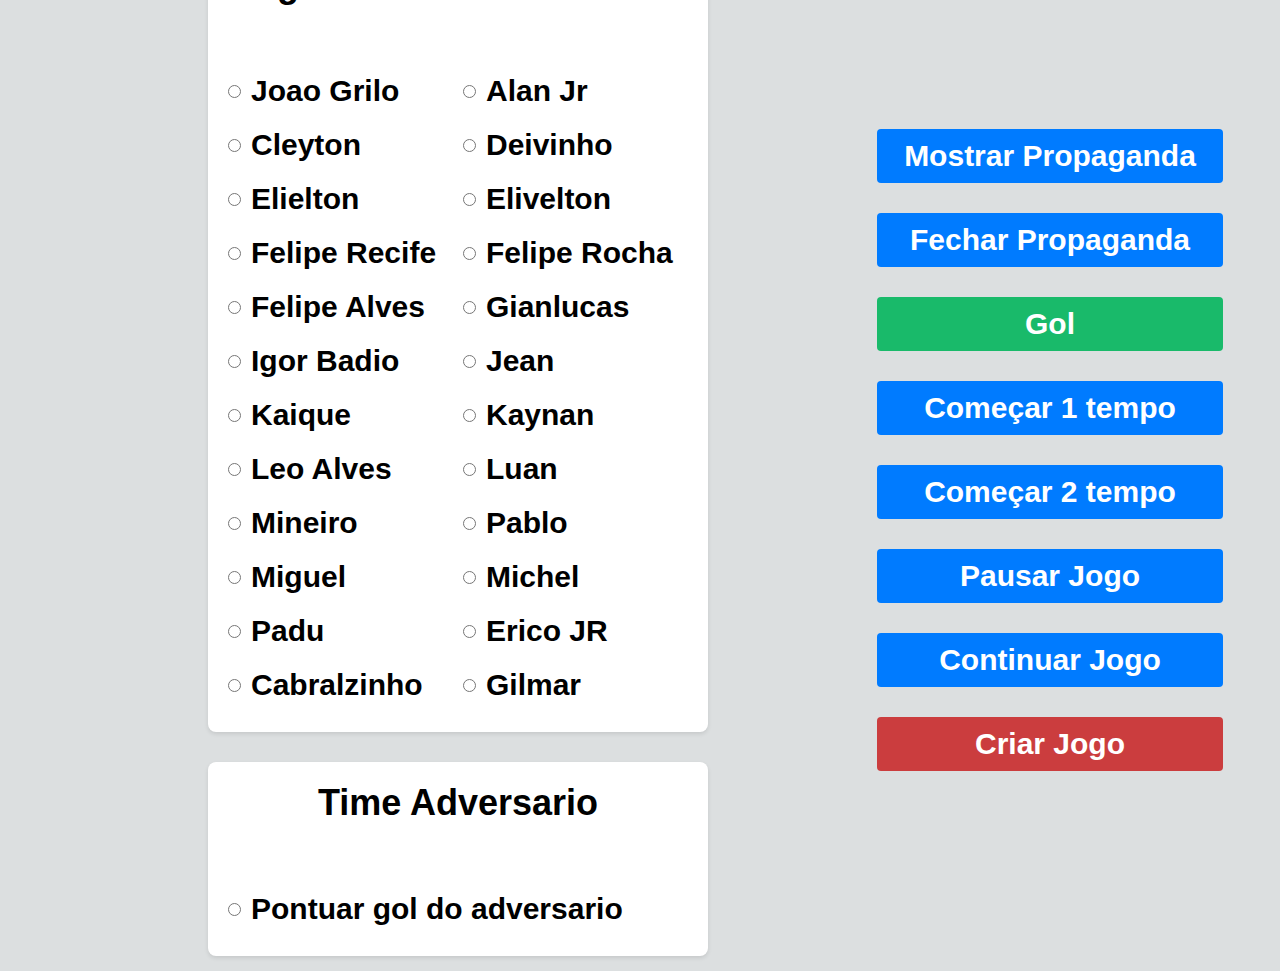
<file: config.html>
<!DOCTYPE html>
<html lang="pt-BR">
<head>
    <meta charset="UTF-8">
    <meta name="viewport" content="width=device-width, initial-scale=1.0">
    <title>Controle de Placar</title>
    <link rel="stylesheet" href="2.css">
    <style>
        * {
            font-size: 30px;
            font-weight: bold;
            box-sizing: border-box;
        }
        body {
            width: 100%;
            height: 100vh;
            margin: 10px;
            display: flex;
            flex-direction: column;
            align-items: center;
            justify-content: center;
            font-family: Arial, sans-serif;
            background-color:rgb(220, 223, 224);
        }
        .main-container {
            display: flex;
            width: 100%;
            height: 100%;
            justify-content: center;
            align-items: center;
        }
        .container {
            width: 70%;
            display: flex;
            flex-wrap: wrap;
            justify-content: center;
            align-items: center;
        }
        .team {
            width: 80%;
            max-width: 500px;
            margin: 15px;
        }
        .team h2 {
            text-align: center;
            height: 100px;
        }
        .players {
            display: flex;
            flex-wrap: wrap;
            justify-content: center;
            gap: 10px;
        }
        .players li {
            flex: 1 1 45%;
            list-style: none;
            display: flex;
            align-items: center;
            gap: 10px;
        }
        .buttons {
            display: flex;
            flex-direction: column;
            align-items: center;
            gap: 20px;
            margin-bottom: 20px;
            width: 30%;
            max-width: 400px;
        }
        #goal-button {
            background-color: rgba(5, 182, 93, 0.911);
            color: white;
        }
        .buttons button {
            width: 90%;
            padding: 10px;
        }
        .buttons button:last-child {
            background-color: rgba(197, 17, 17, 0.784);
            color: white;
        }
        .modal {
            display: none;
            position: fixed;
            z-index: 1;
            left: 0;
            top: 0;
            width: 100%;
            height: 100%;
            overflow: auto;
            background-color: rgba(0, 0, 0, 0.4);
        }
        .modal-content {
            background-color: #fefefe;
            padding: 20px;
            margin: 15% auto;
            border: 1px solid #888;
            width: 90%;
            max-width: 600px;
            display: flex;
            flex-direction: column;
            align-items: center;
        }
        .modal-header {
            width: 100%;
            text-align: center;
        }
        .close {
            color: #aaa;
            float: right;
            font-size: 28px;
            font-weight: bold;
        }
        .close:hover,
        .close:focus {
            color: black;
            text-decoration: none;
            cursor: pointer;
        }
        #newGameForm {
            display: flex;
            flex-direction: column;
            align-items: center;
            gap: 10px;
            width: 100%;
        }
        #newGameForm input {
            width: 100%;
            padding: 12px 20px;
            margin: 8px 0;
            display: inline-block;
            border: 1px solid #ccc;
            border-radius: 4px;
        }
        #newGameForm button {
            width: 100%;
            background-color: #4CAF50;
            color: white;
            padding: 14px 20px;
            margin: 8px 0;
            border: none;
            border-radius: 4px;
            cursor: pointer;
        }
    </style>
</head>
<body>
    <div class="main-container">
        <div class="container">
            <div class="team">
                <h2>Jogadores do Fluminense </h2>
                <ul id="flu-players" class="players">
                    <li><input type="radio" name="player" value="joao-grilo"> Joao Grilo</li>
                    <li><input type="radio" name="player" value="alan-jr"> Alan Jr</li>
                    <li><input type="radio" name="player" value="cleyton"> Cleyton</li>
                    <li><input type="radio" name="player" value="deivinho"> Deivinho</li>
                    <li><input type="radio" name="player" value="elielton"> Elielton</li>
                    <li><input type="radio" name="player" value="elivelton"> Elivelton</li>
                    <li><input type="radio" name="player" value="felipe-recife"> Felipe Recife</li>
                    <li><input type="radio" name="player" value="felipe-rocha"> Felipe Rocha</li>
                    <li><input type="radio" name="player" value="felipe-alves"> Felipe Alves</li>
                    <li><input type="radio" name="player" value="gianlucas"> Gianlucas</li>
                    <li><input type="radio" name="player" value="igor-badio"> Igor Badio</li>
                    <li><input type="radio" name="player" value="jean"> Jean</li>
                    <li><input type="radio" name="player" value="kaique"> Kaique</li>
                    <li><input type="radio" name="player" value="kaynan"> Kaynan</li>
                    <li><input type="radio" name="player" value="leo-alves"> Leo Alves</li>
                    <li><input type="radio" name="player" value="luan"> Luan</li>
                    <li><input type="radio" name="player" value="mineiro"> Mineiro</li>
                    <li><input type="radio" name="player" value="pablo"> Pablo</li>
                    <li><input type="radio" name="player" value="miguel"> Miguel</li>
                    <li><input type="radio" name="player" value="michel"> Michel</li>
                    <li><input type="radio" name="player" value="padu">Padu</li>
                    <li><input type="radio" name="player" value="erico-jr">Erico JR</li>
                    <li><input type="radio" name="player" value="cabralzinho">Cabralzinho</li>
                    <li><input type="radio" name="player" value="gilmar">Gilmar</li>
                </ul>
            </div>
            <div class="team">
                <h2 id="time2_nome">Time Adversario</h2>
                <ul id="time2" class="players">
                    <li><input type="radio" name="player" value="Gol do time adversário"> Pontuar gol do adversario</li>
                </ul>
            </div>
        </div>
        <div class="buttons">
            <button id="propaganda-button" onclick="mostrarPropaganda()">Mostrar Propaganda</button>
            <button onclick="fecharPropaganda()">Fechar Propaganda</button>
            <button id="goal-button" onclick="addGoal()">Gol</button>
            <button onclick="startFirstHalf()">Começar 1 tempo</button>
            <button onclick="startSecondHalf()">Começar 2 tempo</button>
            <button onclick="pauseGame()">Pausar Jogo</button>
            <button onclick="resumeGame()">Continuar Jogo</button>
            <button id="finalize-button" onclick="finalizeGame()">Criar Jogo</button>
        </div>
    </div>

    <div id="newGameModal" class="modal">
        <div class="modal-content">
            <div class="modal-header">
                <span class="close" onclick="closeModal()">&times;</span>
                <h2>Criar Novo Jogo</h2>
            </div>
            <form id="newGameForm">
                <label for="teamName">Nome do Time:</label>
                <input type="text" id="teamName" name="teamName" required>
                <label for="teamLogo">Logo do Time:</label>
                <input type="file" id="teamLogo" name="teamLogo" accept="image/*" required>
                <button type="button" onclick="createNewGame()">Criar Novo Jogo</button>
            </form>
        </div>
    </div>

    <script>
        function addGoal() {
            const selectedPlayer = document.querySelector('input[name="player"]:checked');
            if (selectedPlayer) {
                const playerName = selectedPlayer.value;
                const team = selectedPlayer.closest('ul').id === 'flu-players' ? 'flu' : 'time2';
                
                const goalData = {
                    team: team,
                    player: playerName
                };

                // Armazena os dados do gol no localStorage
                localStorage.setItem('goal', JSON.stringify(goalData));
                
                // Limpa a seleção do jogador
                selectedPlayer.checked = false;
            } else {
                alert('Selecione um jogador.');
            }
        }

        function resetGoal() {
            localStorage.setItem('goal', null);
        }

        function startFirstHalf() {
            localStorage.setItem('timerControl', 'startFirstHalf');
        }

        function startSecondHalf() {
            localStorage.setItem('timerControl', 'startSecondHalf');
        }

        function pauseGame() {
            localStorage.setItem('timerControl', 'pause');
        }

        function resumeGame() {
            localStorage.setItem('timerControl', 'resume');
        }

        function mostrarPropaganda() {
            if (!localStorage.getItem('propaganda')) {
                localStorage.setItem('propaganda', 'true');
            }
        }

        function fecharPropaganda() {
            localStorage.setItem('propagandaFechada', 'true');
        }

        function finalizeGame() {
            if (confirm('Tem certeza que deseja finalizar o jogo?')) {
                localStorage.clear();
                openModal();
            } 
        }

        function openModal() {
            document.getElementById('newGameModal').style.display = 'block';
        }

        function closeModal() {
            document.getElementById('newGameModal').style.display = 'none';
        }

        function createNewGame() {
            const teamName = document.getElementById('teamName').value;
            const teamLogo = document.getElementById('teamLogo').files[0];

            if (teamName && teamLogo) {
                const reader = new FileReader();
                reader.onload = function(e) {
                    const teamData = {
                        name: teamName,
                        logo: e.target.result
                    };

                    localStorage.setItem('teamData', JSON.stringify(teamData));
                    document.getElementById('time2_nome').textContent = teamName;
                    closeModal();
                    window.location.reload();
                };
                reader.readAsDataURL(teamLogo);
            } else {
                alert('Por favor, preencha todos os campos.');
            }
        }

        window.addEventListener('storage', (event) => {
            if (event.key === 'goal') {
                const goalData = JSON.parse(event.newValue);
                localStorage.removeItem('goal');
            } 

            if (event.key === 'propaganda' && event.newValue === 'true') {
                const propaganda = document.getElementById('propaganda');
                propaganda.style.display = 'block';
                const video = document.getElementById('propaganda-video');
                video.play();

                // Event listener para esconder a propaganda ao final do vídeo
                video.addEventListener('ended', function() {
                    propaganda.style.display = 'none';
                });

                // Limpa o localStorage após mostrar a propaganda
                localStorage.removeItem('propaganda');
            }

            if (event.key === 'propagandaFechada' && event.newValue === 'true') {
                const propaganda = document.getElementById('propaganda');
                propaganda.style.display = 'none';
                localStorage.removeItem('propagandaFechada');
            }

            if (event.key === 'timerControl') {
                // Lógica para iniciar, pausar ou retomar o cronômetro
                if (event.newValue === 'startFirstHalf') {
                    localStorage.removeItem('timerControl');
                    localStorage.setItem('startTimer', 'true');
                } else if (event.newValue === 'startSecondHalf') {
                    localStorage.removeItem('timerControl');
                    localStorage.setItem('startSecondHalf', 'true');
                } else if (event.newValue === 'pause') {
                    pauseTimer();
                } else if (event.newValue === 'resume') {
                    resumeTimer();
                }
            }
        });

        // Funções para controlar o cronômetro
        let intervalId;
        let minutos = 0;
        let segundos = 0;

        function updateDisplay() {
            document.getElementById('minutos').textContent = String(minutos).padStart(2, '0');
            document.getElementById('segundos').textContent = String(segundos).padStart(2, '0');
        }

        function startTimer() {
            intervalId = setInterval(() => {
                segundos++;
                if (segundos === 60) {
                    minutos++;
                    segundos = 0;
                }
                if (minutos === 45) {
                    clearInterval(intervalId);
                }
                updateDisplay();
            }, 1000);
        }

        function startSecondHalfTimer() {
            intervalId = setInterval(() => {
                segundos++;
                if (segundos === 60) {
                    minutos++;
                    segundos = 0;
                }
                if (minutos === 90) {
                    clearInterval(intervalId);
                }
                updateDisplay();
            }, 1000);
        }

        function pauseTimer() {
            clearInterval(intervalId);
            intervalId = null;
        }

        function resumeTimer() {
            if (minutos < 45) {
                startTimer();
            } else if (minutos >= 45 && minutos < 90) {
                startSecondHalfTimer();
            }
        }

        window.onload = function() {
            if (localStorage.getItem('teamData')) {
                const teamData = JSON.parse(localStorage.getItem('teamData'));
                document.getElementById('time2_nome').textContent = teamData.name;
                document.getElementById('time2_logo').src = teamData.logo;
            }
        }
    </script>
</body>
</html>
</file>
<file: 2.css>
/* Reset de estilos */
* {
    margin: 0;
    padding: 0;
    box-sizing: border-box;
}

body {
    font-family: Arial, sans-serif;
    background-color: #f0f0f0;
    display: flex;
    justify-content: center;
    align-items: center;
    height: 100vh;
}

.container {
    display: flex;
    justify-content: space-around;
    width: 80%;
    max-width: 800px;
    margin-bottom: 20px;
}

.team {
    background-color: #fff;
    padding: 20px;
    border-radius: 8px;
    box-shadow: 0 2px 4px rgba(0,0,0,0.1);
    width: 45%;
}

.team h2 {
    font-size: 1.2rem;
    margin-bottom: 10px;
    text-align: center;
}

ul {
    list-style-type: none;
    padding: 0;
}

ul li {
    margin-bottom: 10px;
}

.buttons {
    text-align: center;
}

.buttons button {
    background-color: #007bff;
    color: #fff;
    border: none;
    padding: 10px 20px;
    margin: 5px;
    cursor: pointer;
    font-size: 1rem;
    border-radius: 4px;
    transition: background-color 0.3s ease;
}

.buttons button:hover {
    background-color: #0056b3;
}

.propaganda {
    position: fixed;
    top: 0;
    left: 0;
    width: 100%;
    height: 100%;
    background-color: rgba(0, 0, 0, 0.8);
    display: none;
    justify-content: center;
    align-items: center;
    z-index: 9999;
}

.propaganda video {
    max-width: 80%;
    max-height: 80%;
    border-radius: 8px;
    box-shadow: 0 4px 8px rgba(0,0,0,0.3);
}

.close-button {
    position: absolute;
    top: 10px;
    right: 10px;
    background-color: #fff;
    padding: 5px 10px;
    cursor: pointer;
    border: 1px solid #ccc;
    border-radius: 4px;
}

.close-button:hover {
    background-color: #f0f0f0;
}

@media (max-width: 768px) {
    .container {
        flex-direction: column;
        align-items: center;
    }

    .team {
        width: 100%;
        margin-bottom: 20px;
    }
}
</file>
